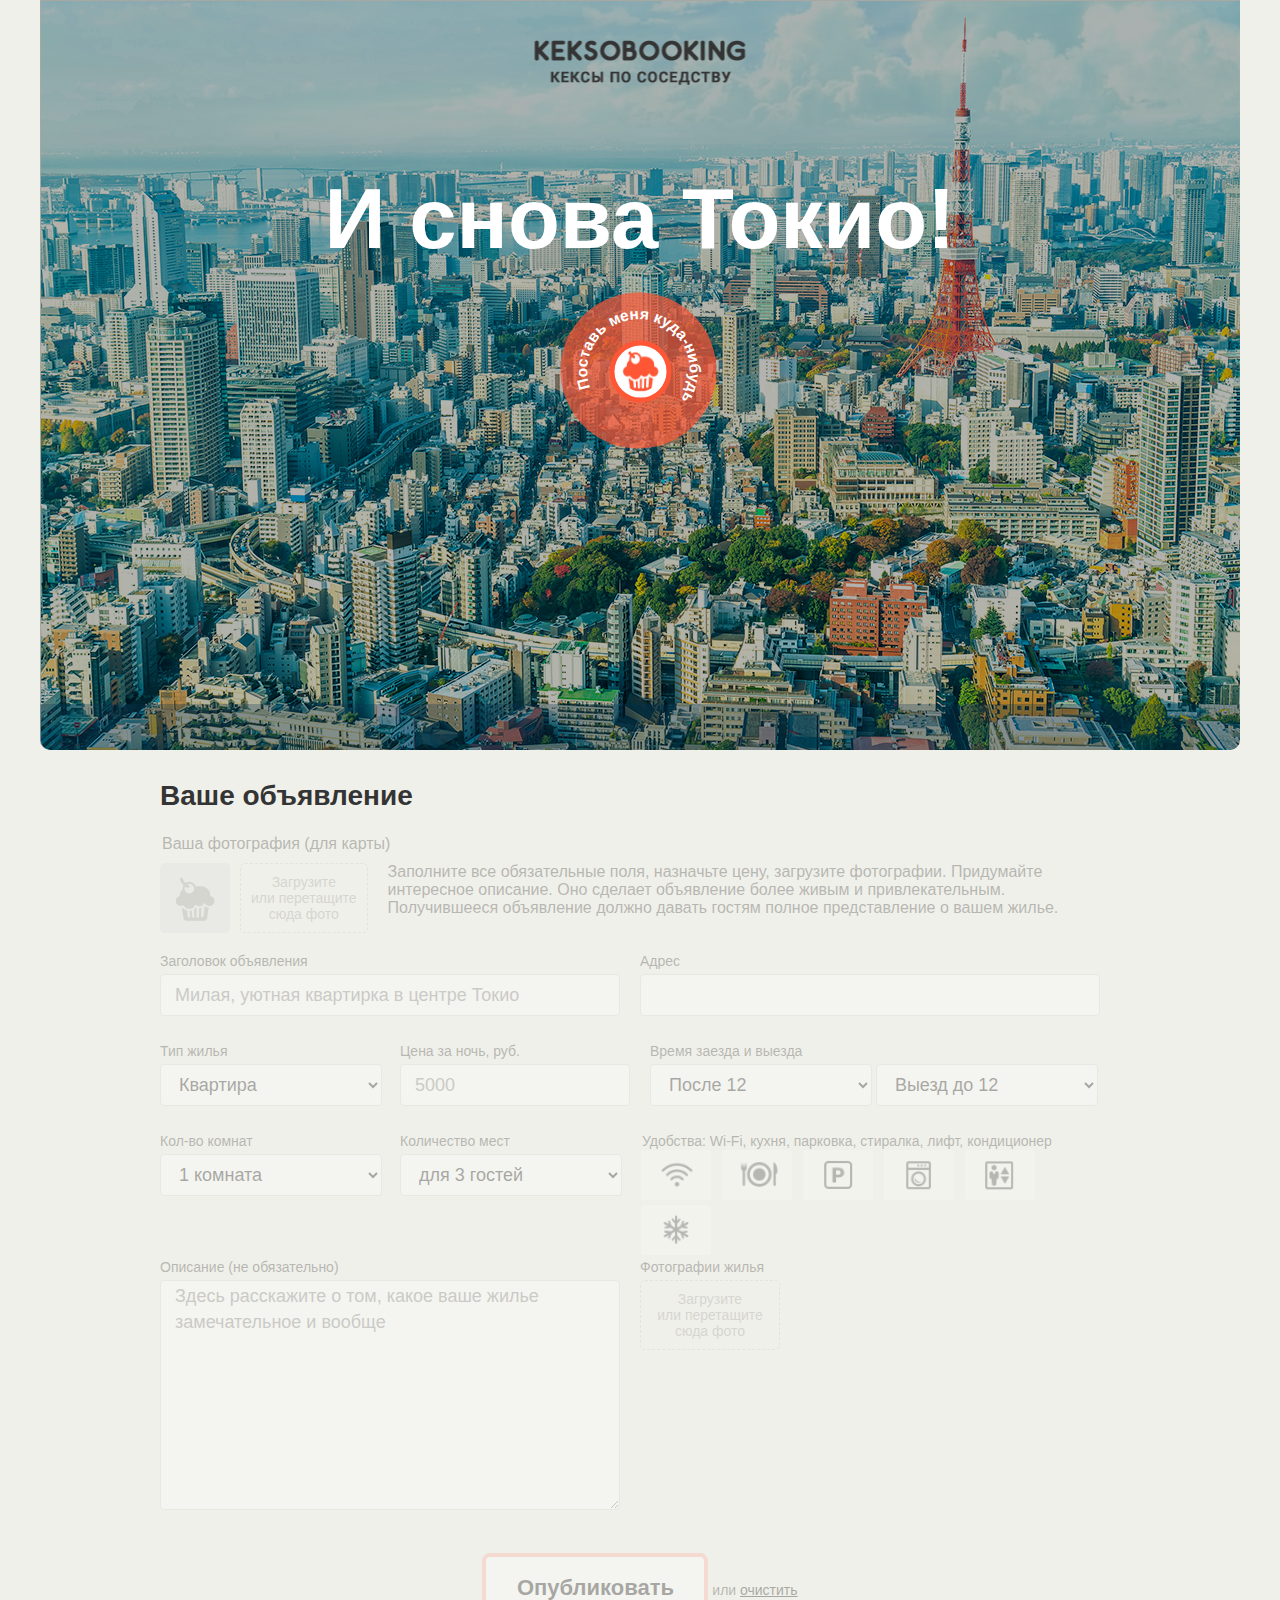
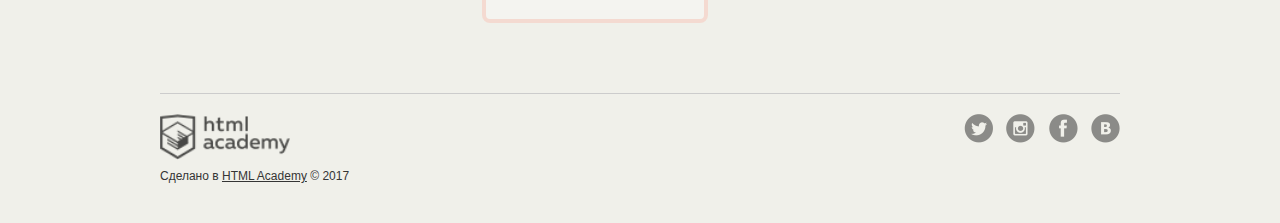
<file: keksobuk/index.html>
<!DOCTYPE html>
<html lang="en">
<head>
  <meta charset="UTF-8">
  <link rel="stylesheet" href="css/style.css">
  <link rel="shortcut icon" href="favicon.ico" type="image/x-icon">
  <title>Keksobooking</title>
</head>
<body>

<header class="header">
  <h1 class="visuallyhidden">Keksobooking. Кексы по соседству</h1>
</header>

<main>
  <section class="map map--faded">
    <div class="map__pins">
      <div class="map__pinsoverlay"><h2 class="Tokyo">И снова Токио!</h2></div>

      <button class="map__pin map__pin--main viewBox">
        <img src="img/main-pin-image.png" width="40" height="44" draggable="false"> 
        <svg viewBox="0 0 70 70">
          <defs>
            <path d="M35,35m-23,0a23,23 0 1,1 46,0a23,23 0 1,1 -46,0" id="tophalf" />
          </defs>

          <ellipse cx="35" cy="35" rx="35" ry="35" fill="rgba(255, 86, 53, 0.7)" />
          <text><textPath xlink:href="#tophalf" startOffset="0">Поставь меня куда-нибудь</textPath></text>
        </svg>
      </button>
    </div>

    <div class="map__filters-container">
      <form action="#" class="map__filters" autocomplete="off">
        <select name="housing-type" id="housing-type" class="map__filter">
          <option value="any" selected>Любой тип жилья</option>
          <option value="flat">Квартира</option>
          <option value="house">Дом</option>
          <option value="bungalo">Сарай</option>
        </select>

        <select name="housing-price" id="housing-price" class="map__filter">
          <option value="any" selected>Любая</option>
          <option value="middle">10000 - 50000&#x20bd;</option>
          <option value="low">до 10000&#x20bd;</option>
          <option value="high">от 50000&#x20bd;</option>
        </select>

        <select name="housing-rooms" id="housing-rooms" class="map__filter">
          <option value="any" selected>Любое число комнат</option>
          <option value="1">Одна комната</option>
          <option value="2">Две комнаты</option>
          <option value="3">Три комнаты</option>
        </select>

        <select name="housing-guests" id="housing-guests" class="map__filter">
          <option value="any" selected>Любое число гостей</option>
          <option value="1">Один гость</option>
          <option value="2">Два гостя</option>
        </select>

        <fieldset id="housing-features" class="map__filter-set features">
          <input type="checkbox" name="features" value="wifi" id="filter-wifi">
          <label class="feature feature--wifi" for="filter-wifi">Wi-Fi</label>

          <input type="checkbox" name="features" value="dishwasher" id="filter-dishwasher">
          <label class="feature feature--dishwasher" for="filter-dishwasher">Посудомоечная машина</label>

          <input type="checkbox" name="features" value="parking" id="filter-parking">
          <label class="feature feature--parking" for="filter-parking">Парковка</label>

          <input type="checkbox" name="features" value="washer" id="filter-washer">
          <label class="feature feature--washer" for="filter-washer">Стиральная машина</label>

          <input type="checkbox" name="features" value="elevator" id="filter-elevator">
          <label class="feature feature--elevator" for="filter-elevator">Лифт</label>

          <input type="checkbox" name="features" value="conditioner" id="filter-conditioner">
          <label class="feature feature--conditioner" for="filter-conditioner">Кондиционер</label>
         </fieldset>
      </form>
    </div>
  </section>

  <div class="notice">
    <h2 class="notice__title">Ваше объявление</h2>

    <form class="notice__form notice__form--disabled" method="post" enctype="multipart/form-data" autocomplete="off" action="https://24.javascript.pages.academy/keksobooking">
      <fieldset class="notice__header">
        <legend>Ваша фотография (для карты)</legend>
        <div class="notice__photo">
          <div class="upload">
            <div class="notice__preview">
              <img src="img/muffin.png" alt="Аватар пользователя"  width="40" height="44">
            </div>
            <input type="file" id="avatar">
            <label class="drop-zone" for="avatar">Загрузите или&nbsp;перетащите сюда фото</label>
            <p class="notice__info">Заполните все обязательные поля, назначьте цену, загрузите фотографии. Придумайте интересное описание. Оно сделает объявление более живым и привлекательным. Получившееся объявление должно давать гостям полное представление о вашем жилье.</p>
          </div>
        </div>
      </fieldset>

      <fieldset class="form__element form__element--wide">
        <label for="title">Заголовок объявления</label>
        <input id="title" name="title" type="text" placeholder="Милая, уютная квартирка в центре Токио" minlength="30" maxlength="100">
      </fieldset>

      <fieldset class="form__element form__element--wide">
        <label for="address">Адрес</label>
        <input class="input_adress" id="address" name="address" type="text">
      </fieldset>

      <fieldset class="form__element">
        <label for="type">Тип жилья</label>
        <select id="type" name="type">
          <option value="flat" selected>Квартира</option>
          <option value="bungalow">Бунгало</option>
          <option value="house">Дом</option>
          <option value="palace">Дворец</option>
        </select>
      </fieldset>

      <fieldset class="form__element">
        <label for="price">Цена за ночь, руб.</label>
        <input id="price" name="price" type="number" placeholder="5000">
      </fieldset>

      <fieldset class="form__element">
        <label for="timein">Время заезда и выезда</label>
        <select id="timein" name="timein">
          <option value="12:00" selected>После 12</option>
          <option value="13:00">После 13</option>
          <option value="14:00">После 14</option>
        </select>
        <select id="timeout" name="timeout" title="Time to go out">
          <option value="12:00" selected>Выезд до 12</option>
          <option value="13:00">Выезд до 13</option>
          <option value="14:00">Выезд до 14</option>
        </select>
      </fieldset>

      <fieldset class="form__element">
        <label for="room_number">Кол-во комнат</label>
        <select id="room_number" name="rooms">
          <option value="1" selected>1 комната</option>
          <option value="2">2 комнаты</option>
          <option value="3">3 комнаты</option>
          <option value="100">100 комнат</option>
        </select>
      </fieldset>

      <fieldset class="form__element">
        <label for="capacity">Количество мест</label>
        <select id="capacity" name="capacity">
          <option value="3" selected>для 3 гостей</option>
          <option value="2">для 2 гостей</option>
          <option value="1">для 1 гостя</option>
          <option value="0">не для гостей</option>
        </select>
      </fieldset>

      <fieldset class="form__element features form__element--wide">
        <legend>Удобства: Wi-Fi, кухня, парковка, стиралка, лифт, кондиционер</legend>

        <input type="checkbox" name="features" value="wifi" id="feature-wifi">
        <label class="feature feature--wifi" for="feature-wifi">Wi-Fi</label>

        <input type="checkbox" name="features" value="dishwasher" id="feature-dishwasher">
        <label class="feature feature--dishwasher" for="feature-dishwasher">Посудомоечная машина</label>

        <input type="checkbox" name="features" value="parking" id="feature-parking">
        <label class="feature feature--parking" for="feature-parking">Парковка</label>

        <input type="checkbox" name="features" value="washer" id="feature-washer">
        <label class="feature feature--washer" for="feature-washer">Стиральная машина</label>

        <input type="checkbox" name="features" value="elevator" id="feature-washer">
        <label class="feature feature--elevator" for="feature-washer">Лифт</label>

        <input type="checkbox" name="features" value="conditioner" id="feature-conditioner">
        <label class="feature feature--conditioner" for="feature-conditioner">Кондиционер</label>
      </fieldset>

      <fieldset class="form__element form__element--wide">
        <label for="description">Описание (не обязательно)</label>
        <textarea id="description" name="description" placeholder="Здесь расскажите о том, какое ваше жилье замечательное и вообще"></textarea>
      </fieldset>

      <fieldset class="form__element form__element--wide">
        <label>Фотографии жилья</label>
        <div class="form__photo-container">
          <div class="upload">
            <input type="file" id="images">
            <label for="images" class="drop-zone">Загрузите или&nbsp;перетащите сюда фото</label>
          </div>
        </div>
      </fieldset>

      <fieldset class="form__element form__element--submit">
        <button class="form__submit" type="submit">Опубликовать</button>
        или <button class="form__reset" type="reset">очистить</button>
      </fieldset>
    </form>
  </div>
</main>

<footer class="footer container">
  <div class="center-wrapper">
    <section class="footer-logo">
      Сделано в <a tabindex="1" href="https://htmlacademy.ru" class="footer-logo-link"><img src="img/ha-logo.png" class="footer-logo-image" width="130" alt="HTML Academy"/>HTML Academy</a> &copy; 2017
    </section>
    <nav class="footer-social">
      <a href="https://twitter.com/htmlacademy_ru" class="footer-social-item footer-social-item-twitter" target="_blank" rel="nofollow">Twitter</a>
      <a href="https://www.instagram.com/htmlacademy/" class="footer-social-item footer-social-item-instagram" target="_blank" rel="nofollow">Instagtam</a>
      <a href="https://www.facebook.com/htmlacademy" class="footer-social-item footer-social-item-facebook" target="_blank" rel="nofollow">Facebook</a>
      <a href="https://vk.com/htmlacademy" class="footer-social-item footer-social-item-vk" target="_blank" rel="nofollow">VK</a>
    </nav>
  </div>
</footer>

<template id ="map__card__templade">
  <article class="map__card popup">
    <img src="img/avatars/user01.png" class="popup__avatar" width="70" height="70">
    <button class="popup__close">Закрыть</button>
    <h3 class="popup__title">Уютное гнездышко для молодоженов</h3>
    <p><small class="popup__text--address">102-0082 Tōkyō-to, Chiyoda-ku, Ichibanchō, 14−3</small></p>
    <p class="popup__price">5200&#x20bd;/ночь</p>
    <h4 class="popup__type">Квартира</h4>
    <p class="popup__text--capacity">2 комнаты для 3 гостей</p>
    <p class="popup__text--time">Заезд после 14:00, выезд до 10:00</p>
    <ul class="popup__features">
      <li class="feature feature--wifi"></li>
      <li class="feature feature--dishwasher"></li>
      <li class="feature feature--parking"></li>
      <li class="feature feature--washer"></li>
      <li class="feature feature--elevator"></li>
      <li class="feature feature--conditioner"></li>
    </ul>
    <p class="popup__description">Великолепная квартира-студия в центре Токио. Подходит как туристам, так и бизнесменам. Квартира полностью укомплектована и недавно отремонтирована.</p>
    <ul class="popup__pictures">
      <li><img src=""></li> 
    </ul>
  </article>

  <button style="left: 200px; top: 400px;" class="map__pin"><img src="img/avatars/user07.png" width="40" height="40" draggable="false"></button>
</template>
<script src="js/backend.js"></script>
<script src="js/map.js"></script>
</body>
</html>
</file>
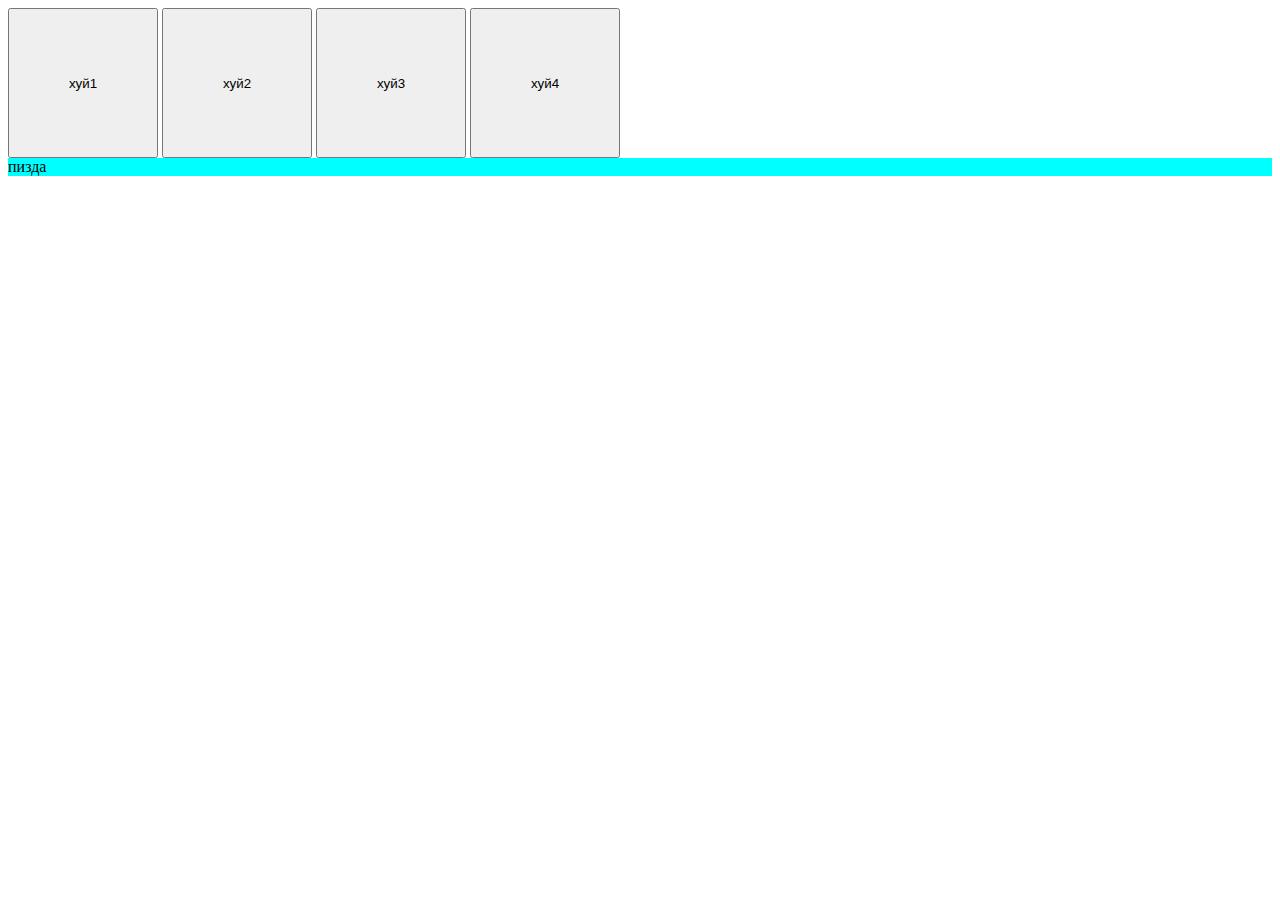
<file: project_1/src/index.html>
<!DOCTYPE html>
<html lang="en">
<head>
    <meta charset="UTF-8">
    <meta name="viewport" content="width=device-width, initial-scale=1.0">
    <link rel="stylesheet" href="css/style.css">
    <title>project1</title>
</head>
<body>
    <main>
        <div class="buttons">
            <button>хуй1</button>
            <button>хуй2</button>
            <button>хуй3</button>
            <button>хуй4</button>

        </div>
       

    </main>
    <script src="js/index.js"></script>
    <div class="pizda">пизда</div>
</body>
</html>
</file>
<file: keksobuk/css/style.css>
body {
  background-color: #f0f0ea;
  margin: 0 auto;
  max-width: 1200px;

  font-size: 16px;
  font-family: Roboto, Arial, sans-serif;

  color: #353535;
}

h1 {
  color: #343434;
  font-size: 29px;
}

h2 {
  color: #343434;
  font-size: 15px;
}

fieldset {
  border: 0;
  padding: 0;
  margin: 0;
}

button[type=submit] {
  box-sizing: content-box;
  width: 206px;
  height: 60px;

  background-color: white;
  font-size: 22px;
  font-weight: bold;
  font-family: Roboto, sans-serif;

  border-radius: 8px;
  border: 4px solid #ffaa99;
}

button[type=submit]:hover {
  border-color: #ff6d51;
}

button[type=submit]:active {
  outline: none;
  border-color: #ff6d51;
  background-color: #ff6d51;
  color: white;
}

input[type=text],
input[type=number],
select,
textarea {
  box-sizing: border-box;

  font-family: Roboto, sans-serif;
  font-size: 18px;
  line-height: 26px;
  padding-left: 14px;

  height: 42px;
  width: 222px;

  border: 1px solid #d9d9d3;
  border-radius: 4px;
  background-color: white;
}

input[type=text]:hover,
input[type=number]:hover,
select:hover,
textarea:hover {
  border-color: #ffaa99;
}

input[type=text]:focus,
input[type=number]:focus,
select:focus,
textarea:focus {
  outline: none;
  box-shadow: 0 0 4px 1px #ff6547;
}

.hidden {
  display: none;
}

.visuallyhidden {
  position: absolute;

  width: 1px;
  height: 1px;
  margin: -1px;
  border: 0;
  padding: 0;

  white-space: nowrap;

  clip-path: inset(100%);
  clip: rect(0 0 0 0);
  overflow: hidden;
}

.features input[type=checkbox] {
  position: absolute;
  left: -900em;
}

.features label {
  text-indent: -900em;
  font-size: 0;
}

.features input:checked + label {
  background-color: #ff6547;
  box-shadow: 0 1px 3px rgba(0, 0, 0, 0.2) inset;
}

.feature {
  display: inline-block;

  width: 30px;
  min-width: 30px;
  height: 28px;
  min-height: 28px;

  background: url('../img/features-sprite.png') center no-repeat;
  background-size: 100%;
  overflow: hidden;
}

.feature--dishwasher {
  background-position: 0 2px;
}

.feature--elevator {
  background-position: 2px -24px;
}

.feature--conditioner {
  background-position: 2px -50px;
}

.feature--parking {
  background-position: 2px -75px;
}

.feature--washer {
  background-position: 2px -101px;
}

.feature--wifi {
  background-position: 1px -126px;
}

.header {
  z-index: 1;

  width: 211px;
  height: 45px;

  position: absolute;
  left: 50%;
  top: 40px;
  transform: translateX(-50%);

  background: url("../img/logo.png") no-repeat center;
}

.map {
  height: 750px;

  overflow: hidden;
  display: flex;
  flex-direction: column;
  align-items: flex-end;

  position: relative;

  background: url("../img/map.png") no-repeat center bottom;
  border-radius: 0 0 10px 10px;
}

.map__pins {
  width: 100%;

  position: relative;
  flex-grow: 1;
}

.map__pin {
  width: 40px;
  height: 44px;

  padding: 0;
  margin: 0;
  border: 0;
  background: none;

  position: absolute;
  z-index: 1;

  transform: translate(-50%, -50%);
}

.map__pin img {
  background-color: #fff;
  border-radius: 50%;
  padding: 3px;
}

.map__pin::after {
  content: '';

  position: absolute;
  left: 50%;
  top: 100%;

  width: 0;
  height: 0;

  border: solid 5px transparent;
  border-top: solid 18px #fff;
  border-bottom: 0;
}

.map__pin:active {
  outline: none;
}

.map__pin:active img {
  background-color: #ff5635;
  box-shadow: 0 0 10px 10px rgba(255, 86, 53, 0.7);
}

.map__pin:active::after {
  border-top-color: #ff5635;
}

.map__pin--main {
  left: 50%;
  top: 375px;

  width: 65px;
  height: 65px;

  cursor: move;
}

.map__pin--main img {
  background: #fff;
  border-radius: 50%;
  border: solid 5px #ff5635;

  padding: 2px 6px 6px;
  transform: translateY(-2px);

  position: relative;
  z-index: 1;
}

.map__pin--main:active img {
  background: #fff;
}

.map__pin--main svg {
  width: 156px;
  height: 156px;

  position: absolute;
  left: -47px;
  top: -50px;

  transform-origin: 78px 78px;
  transform: rotate(120deg) scale(0);
  transition: transform 300ms ease-in;

  z-index: 0;
}

.map__pin--main:after {
  border-top-color: #ff5635;
  border-top-width: 22px;

  transform: translate(-50%, -5px);
  transition: transform 300ms ease-in;
}

.map--faded .map__pin--main svg {
  transform: rotate(-20deg) scale(1);
}

.map--faded .map__pin--main:after {
  transform: translate(-50%, -30px);
}

.map__pin--main text {
  fill: #fff;

  font-weight: bold;
  font-family: Roboto, sans-serif;
  font-size: 7px;
}

.map__pinsoverlay {
  width: 100%;
  height: 100%;

  position: absolute;
  opacity: 0;
  transition: opacity 300ms ease-in;

  background: rgba(0, 0, 0, 0.3);
}

.map--faded .map__pinsoverlay {
  opacity: 1;
}

.map__pinsoverlay h2 {
  color: #fff;

  position: absolute;
  top: 170px;
  width: 100%;

  padding: 0;
  margin: 0;

  text-align: center;
  font-size: 85px;
  font-weight: 900;
}

.map__card {
  width: 230px;

  position: absolute;
  left: 20px;
  top: 150px;

  background: #fff;
  border-radius: 5px;

  padding: 10px 10px 20px;
  box-sizing: border-box;

  z-index: 2;

  font-size: 14px;
}

.popup ul {
  padding: 0;
  margin: 0;
  list-style: none;
}

.popup li {
  padding: 0;
  margin: 0;
}

.popup p,
.popup ul {
  margin-top: 0;
}

.popup h3,
.popup h4 {
  margin-bottom: 0.3em;
}

.popup__pictures li {
  display: inline-block;
  vertical-align: middle;
  
}

.popup__pictures img {
  display: inline-block;
  vertical-align: middle;
  height: 70px;
  width: 70px;
  
}

.popup__avatar {
  position: absolute;
  bottom: 100%;
  margin-bottom: 10px;
}

.popup__close {
  position: absolute;
  right: 5px;
  bottom: 100%;

  margin: 0 0 5px;
  padding: 0;

  text-indent: -900em;

  background: none;
  border: 0;
  font-size: 0;
}

.popup__close:active {
  transform: translate(1px, 1px);
}

.popup__close:after {
  content: '×';

  display: block;
  color: #000;

  font-family: Roboto, sans-serif;
  font-size: 50px;
  font-weight: normal;

  line-height: 40px;
  text-indent: 0;
}

.map__filters-container {
  background-color: rgba(3, 28, 45, 0.5);

  width: 100%;
}

.map__filters {
  width: 960px;
  height: 46px;

  margin: 0 auto;
  transition: opacity 300ms ease-in;
  opacity: 1;

  display: flex;
  align-items: center;
  justify-content: center;
}

.map--faded .map__filters {
  opacity: 0;
}

.map__filters select {
  font-size: 14px;
  height: 30px;
  vertical-align: middle;
  margin-right: 10px;
}

.map__filters .features {
  white-space: nowrap;
}

.map__filters .feature {
  background-color: #f8f8f8;
  border-radius: 3px;
}

.notice {
  margin: 0 120px;
  padding: 30px 0;
}

.notice__title {
  font-size: 28px;
  font-weight: bold;

  margin-top: 0;
}

.notice__form {
  display: flex;
  flex-wrap: wrap;

  width: 100%;
}

.notice__form--disabled {
  opacity: 0.3;
}

.form__element {
  box-sizing: border-box;

  min-height: 90px;
  min-width: 25%;

  font-size: 14px;
}

.notice__preview {
  background: #dadada;
  display: inline-block;
  width: 70px;
  text-align: center;
  line-height: 70px;
  padding: 0 15px;
  margin-right: 10px;
  border-radius: 5px;
}

.notice__preview img {
  vertical-align: middle;
}

.notice__header {
  width: 100%;
  padding-bottom: 20px;
}

.notice__header legend {
  margin-bottom: 10px;
}

.form__element--wide {
  width: 50%;
}

.form__element label {
  display: block;
  padding-bottom: 5px;
}

.form__element input {
  width: calc(100% - 20px);
}

.notice__form .feature {
  display: inline-block;

  width: 70px;
  height: 45px;

  margin-right: 5px;

  background-color: #fafafa;
  border: solid 1px #eee;
  border-radius: 3px;
}

.notice__form input:checked + .feature {
  background-color: #ff5635;
}

.notice__form .feature--wifi {
  background-position: 4px -303px;
}

.notice__form .feature--dishwasher {
  background-position: 2px -5px;
}

.notice__form .feature--parking {
  background-position: 5px -184px;
}

.notice__form .feature--washer {
  background-position: 6px -244px;
}

.notice__form .feature--elevator {
  background-position: 4px -63px;
}

.notice__form .feature--conditioner {
  background-position: 6px -124px;
}

.notice__form textarea {
  width: calc(100% - 20px);
  height: 230px;
}

.notice__form input[type=file] {
  position: absolute;
  left: -900em;
}

.notice__form .upload {
  display: flex;

  min-height: 70px;
}

.notice__info {
  margin-top: 0;
  margin-left: 20px;
}

.notice__form .drop-zone {
  color: #999;
  border: dashed 1px #c7c7c7;
  border-radius: 5px;
  text-align: center;
  height: 70px;
  font-size: 14px;
  box-sizing: border-box;
  padding: 10px 10px 5px;
}

.notice__form .drop-zone:hover {
  color: #ff5635;
}

.form__photo-container {
  width: 140px;
}

.form__element--submit {
  width: 100%;
  padding: 40px 0;
  text-align: center;
}

.form__reset {
  border: 0;
  background: none;
  padding: 0;
  margin: 0;
  text-decoration: underline;
  cursor: pointer;
  font: 14px Roboto, sans-serif;
}


.footer {
  box-sizing: border-box;
  margin: 0 auto;
  width: 960px;
  padding: 20px 0 40px;

  font-size: 12px;

  border-top: solid 1px #cccccc;
}

.footer .center-wrapper {
  display: flex;
}

.footer a {
  color: #353535;
}

.footer-logo,
.footer-social {
  flex-basis: 50%;
  width: 50%;
}

.footer-logo {
  position: relative;

  padding-top: 55px;
}

.footer-logo-link:hover {
  opacity: 0.6;
}

.footer-logo-image {
  position: absolute;
  top: 0;
  left: 0;
}

.footer-social {
  text-align: right;
}

.footer-social-item {
  display: inline-block;
  width: 29px;
  height: 29px;
  margin-left: 10px;
  overflow: hidden;

  list-style: none;
  font-size: 0;
  vertical-align: top;
  text-indent: -1999em;

  background: url("../img/social-sprite.png") no-repeat -59px -59px;
  opacity: 0.6;
}

.footer-social-item:hover {
  opacity: 1;
}

.footer-social-item-instagram {
  background-position: -10px -59px;
}

.footer-social-item-facebook {
  background-position: -59px -10px;
}

.footer-social-item-vk {
  background-position: -10px -10px;
}
</file>
<file: project_1/src/css/style.css>
.pizda{
    background-color: aqua;
}

button {
    width: 150px;
    height: 150px;
    
}

.red {
    background-color: red;
}
</file>
